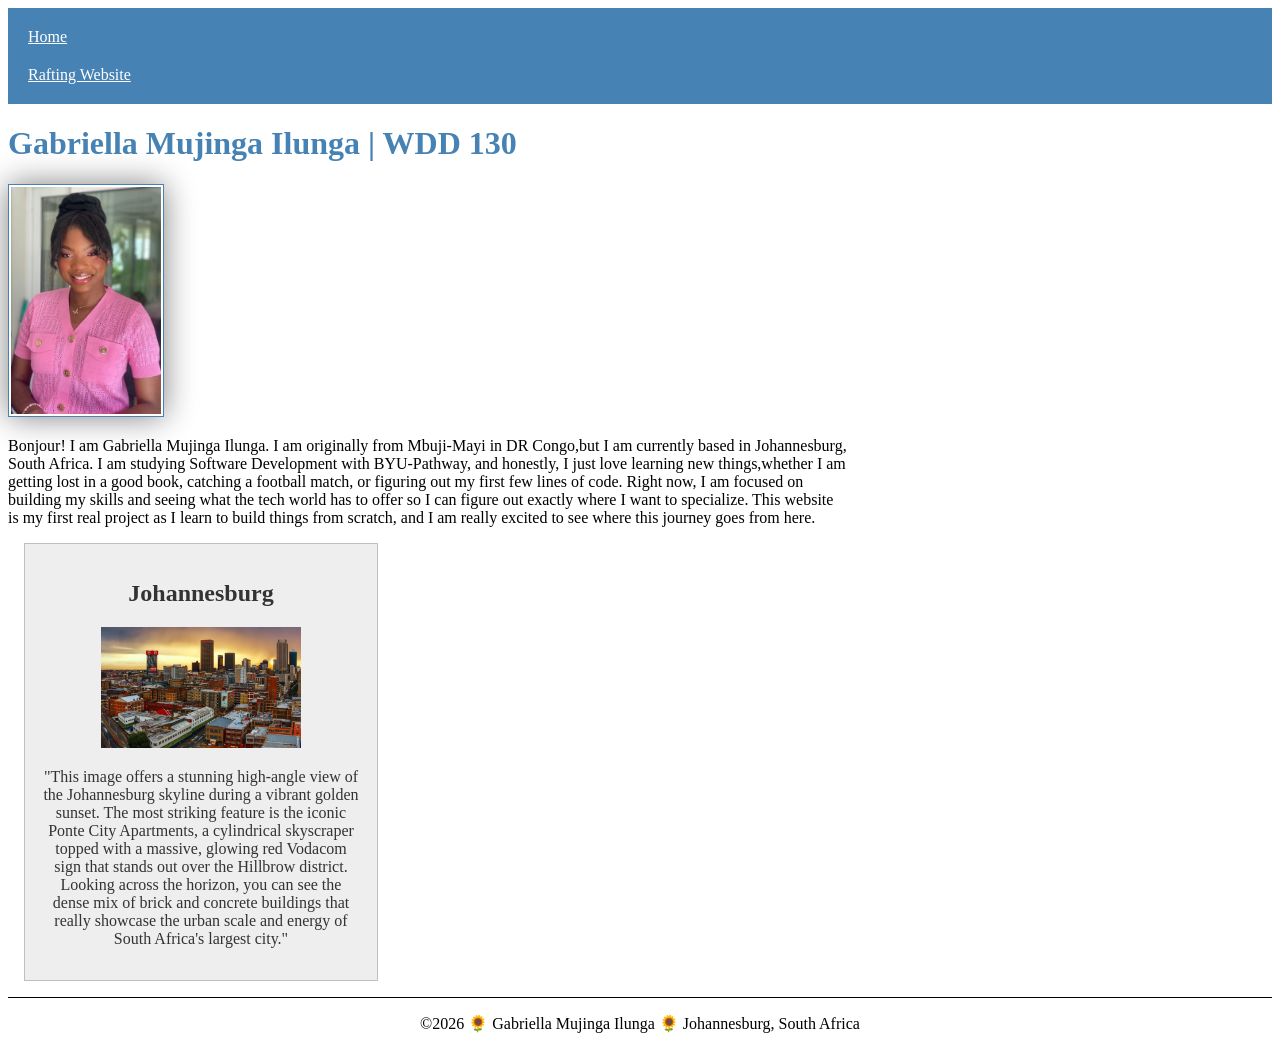
<file: index.html>
<!DOCTYPE html>
<html lang="en-US">

<head>
    <meta charset="UTF-8">
    <meta name="viewport" content="width=device-width, initial-scale=1.0">
    <title>Gabriella Mujinga Ilunga | WDD 130</title>
    <meta name="description"
      content="Gabriella Mujinga Ilunga's Web Development WDD 130 Homepage, South Africa, Johannesburg, DR Congo, Web Development, Website">
    <meta name="author" content="Gabriella Mujinga Ilunga">

    <link rel="stylesheet" href="styles/styles.css">
</head>

<body>
    <header>
        <nav>
            <a href="#">Home</a>
            <a href="wwr/">Rafting Website</a>
        </nav>
    </header>
    <main>
        <h1>Gabriella Mujinga Ilunga | WDD 130 </h1>
        <img src="images/profile.jpg" alt="Bonjour! My name is Gabriella Mujinga Ilunga"
          width="200">
        <p> Bonjour! I am Gabriella Mujinga Ilunga. I am originally from Mbuji-Mayi in DR Congo,but
            I am currently based in Johannesburg, South Africa. I am studying Software Development
            with BYU-Pathway, and honestly, I just love learning new things,whether I am getting
            lost in a good book, catching a football match, or figuring out my first few lines of
            code. Right now, I am focused on building my skills and seeing what the tech world has
            to offer so I can figure out exactly where I want to specialize. This website is my
            first real project as I learn to build things from scratch, and I am really excited to
            see where this journey goes from here.</p>
    </main>
    <aside>
        <h2>Johannesburg</h2>
        <img src="images/johannesburg.jpg" alt="Skyline of Johannesburg, South Africa">
        <p>"This image offers a stunning high-angle view of the Johannesburg skyline during a
            vibrant golden sunset. The most striking feature is the iconic Ponte City Apartments, a
            cylindrical skyscraper topped with a massive, glowing red Vodacom sign that stands out
            over the Hillbrow district. Looking across the horizon, you can see the dense mix of
            brick and concrete buildings that really showcase the urban scale and energy of South
            Africa's largest city."</p>
    </aside>
    <footer>
        <p>&copy;2026 🌻 Gabriella Mujinga Ilunga 🌻 Johannesburg, South Africa</p>
    </footer>
</body>

</html>
</file>
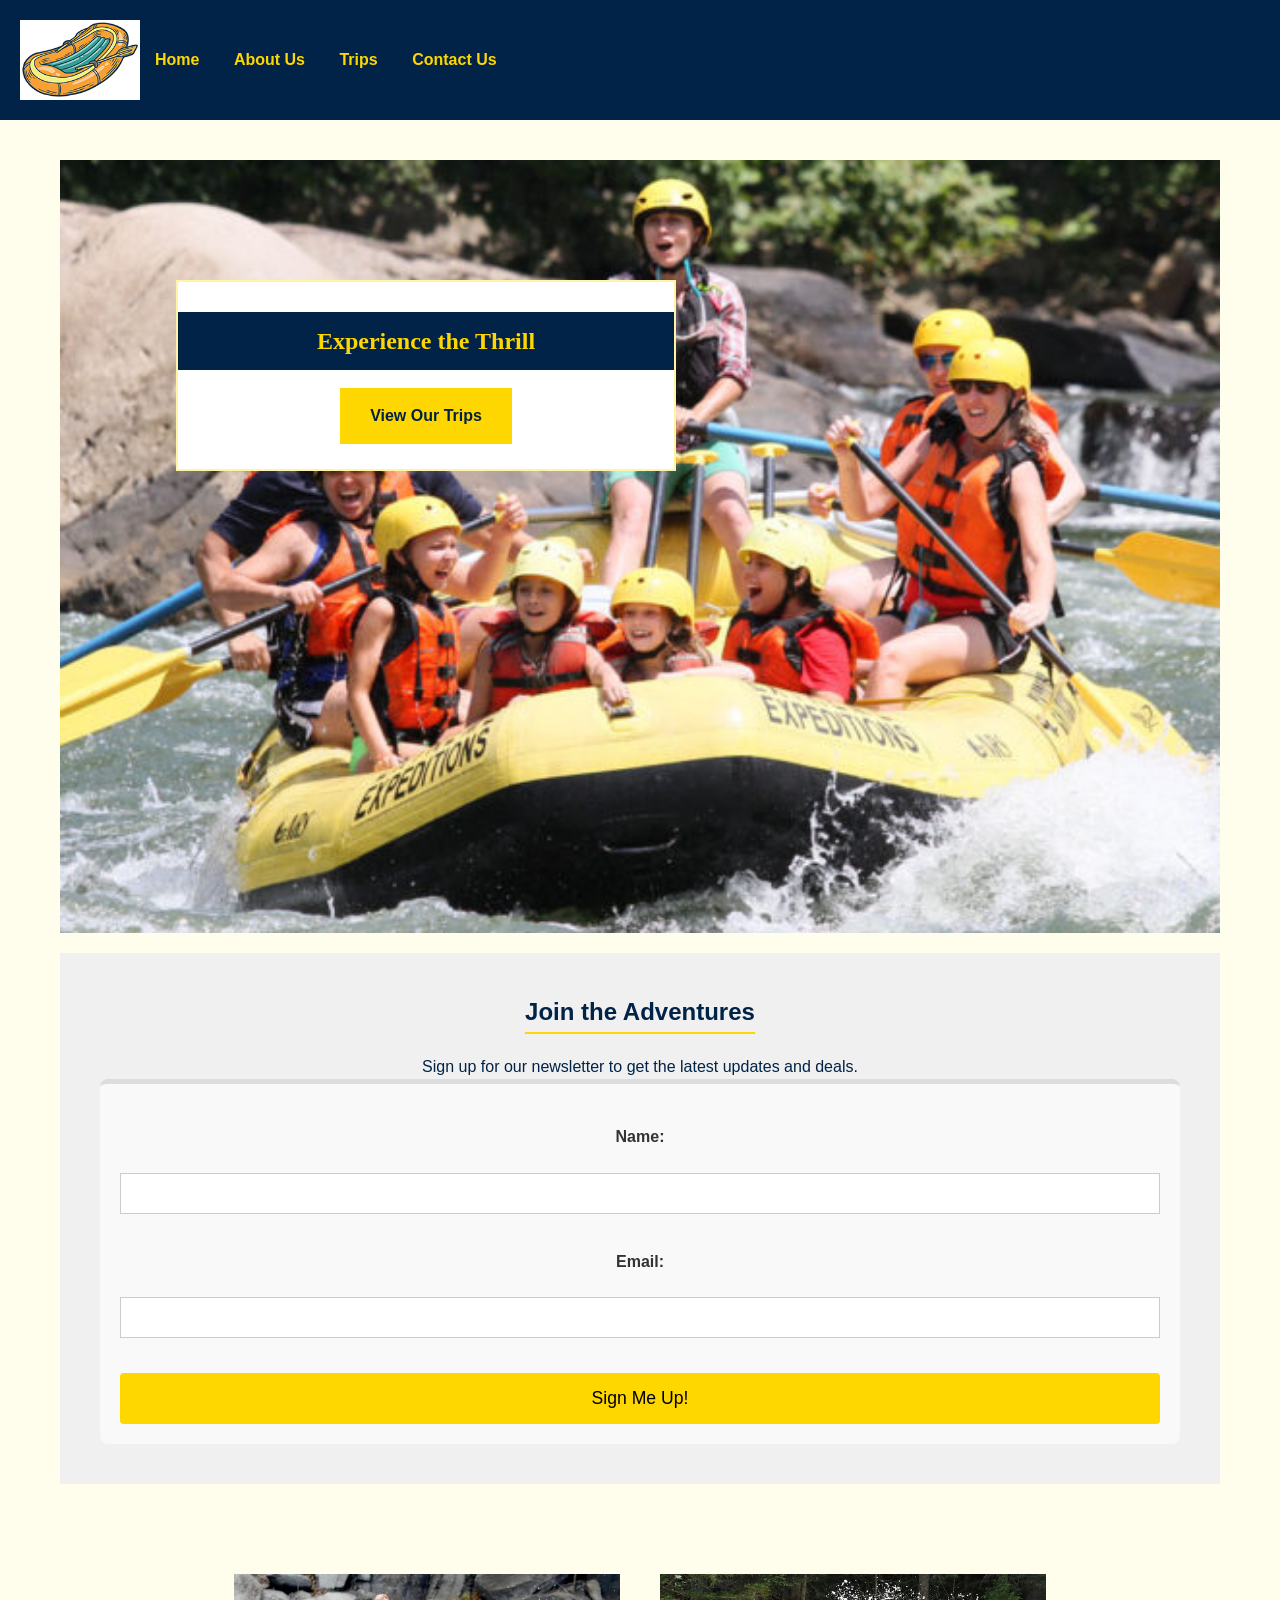
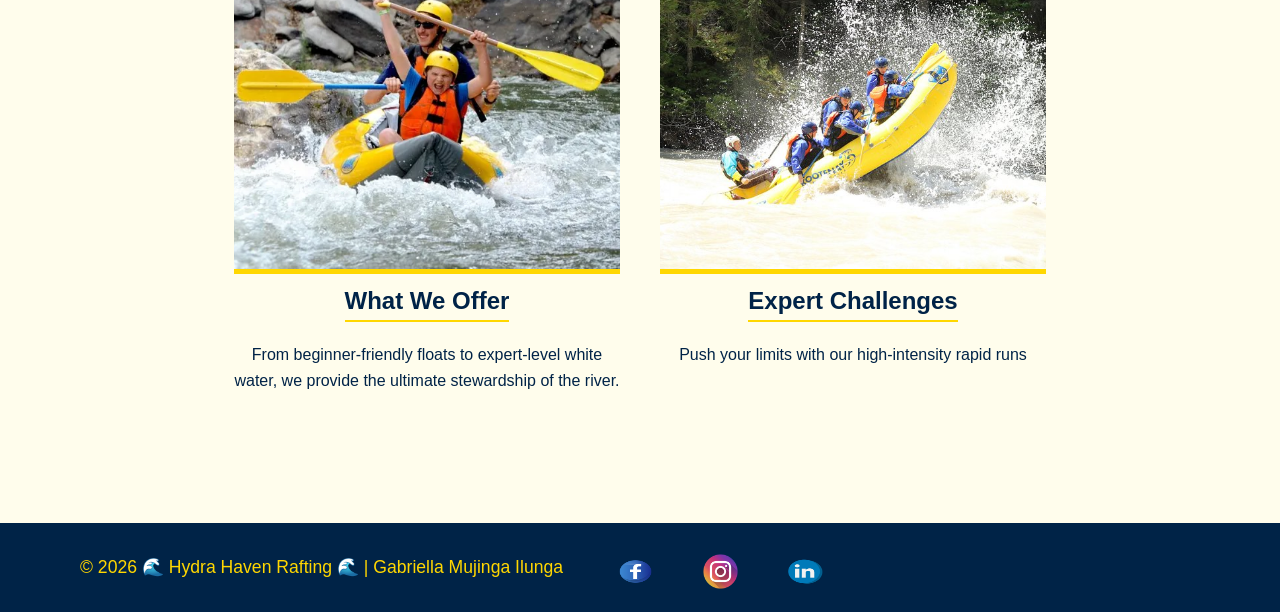
<file: wwr/index.html>
<!DOCTYPE html>
<html lang="en-US">

<head>
    <meta charset="UTF-8">
    <meta name="viewport" content="Width=device-width, initial-scale=1.0">
    <title>Home| Hydra Haven Rafting</title>
    <meta name="description"
      content="Come to Hydra Haven Rafting for the best white water adventures">
    <meta name="author" content="Gabriella Mujinga Ilunga">
    <link rel="stylesheet" href="styles/rafting.css">
</head>

<body>
    <header>
        <img src="images/logo.png" alt="Hydra Haven Rafting">
        <nav>
            <a href="index.html">Home</a>
            <a href="about.html">About Us</a>
            <a href="trips.html">Trips</a>
            <a href="contact.html">Contact Us</a>
        </nav>
    </header>

    <main>
        <div class="hero">
            <img src="images/hero.jpg" alt="Rafting adventures" class="hero-img">
            <article class="hero-msg">
                <h1>Experience the Thrill</h1>
                <p>Transform your perspective on the water with Hydra Haven Rafting</p>
                <a href="trips.html" class="cta-button">View Our Trips</a>
            </article>
        </div>

        <section class="newsletter">
            <h2>Join the Adventures</h2>
            <p>Sign up for our newsletter to get the latest updates and deals.</p>
            <form action="#" method="post">
                <label for="news-name">Name:</label>
                <input type="text" id="news-name" name="news-name" required>
                <label for="news-email">Email:</label>
                <input type="email" id="news-email" name="news-email" required>
                <button type="submit">Sign Me Up!</button>
            </form>
        </section>

        <section class="home-grid">
            <div class="grid-item">
                <img src="images/beginner.webp" alt="Beginner rafting">
                <h2>What We Offer</h2>
                <p>From beginner-friendly floats to expert-level white water, we provide the
                    ultimate stewardship of the river.</p>
            </div>

            <div class="grid-item">
                <img src="images/prorafting.jpg" alt="Professional Rafting">
                <h2>Expert Challenges</h2>
                <p>Push your limits with our high-intensity rapid runs</p>
            </div>
        </section>
    </main>
    <footer>
        <p>&copy; 2026 🌊 Hydra Haven Rafting 🌊 | Gabriella Mujinga Ilunga</p>
        <nav class=" socialmedia">
            <a href="https://facebook.com"><img src="images/facebook.png" alt="Facebook Icon"></a>
            <a href="https://instagram.com"><img src="images/instagram.png"
                  alt="Instagram Icon"></a>
            <a href="https://linkedin.com"><img src="images/linkedin.png" alt="Linkedin Icon"></a>
        </nav>
    </footer>
</body>

</html>
</file>
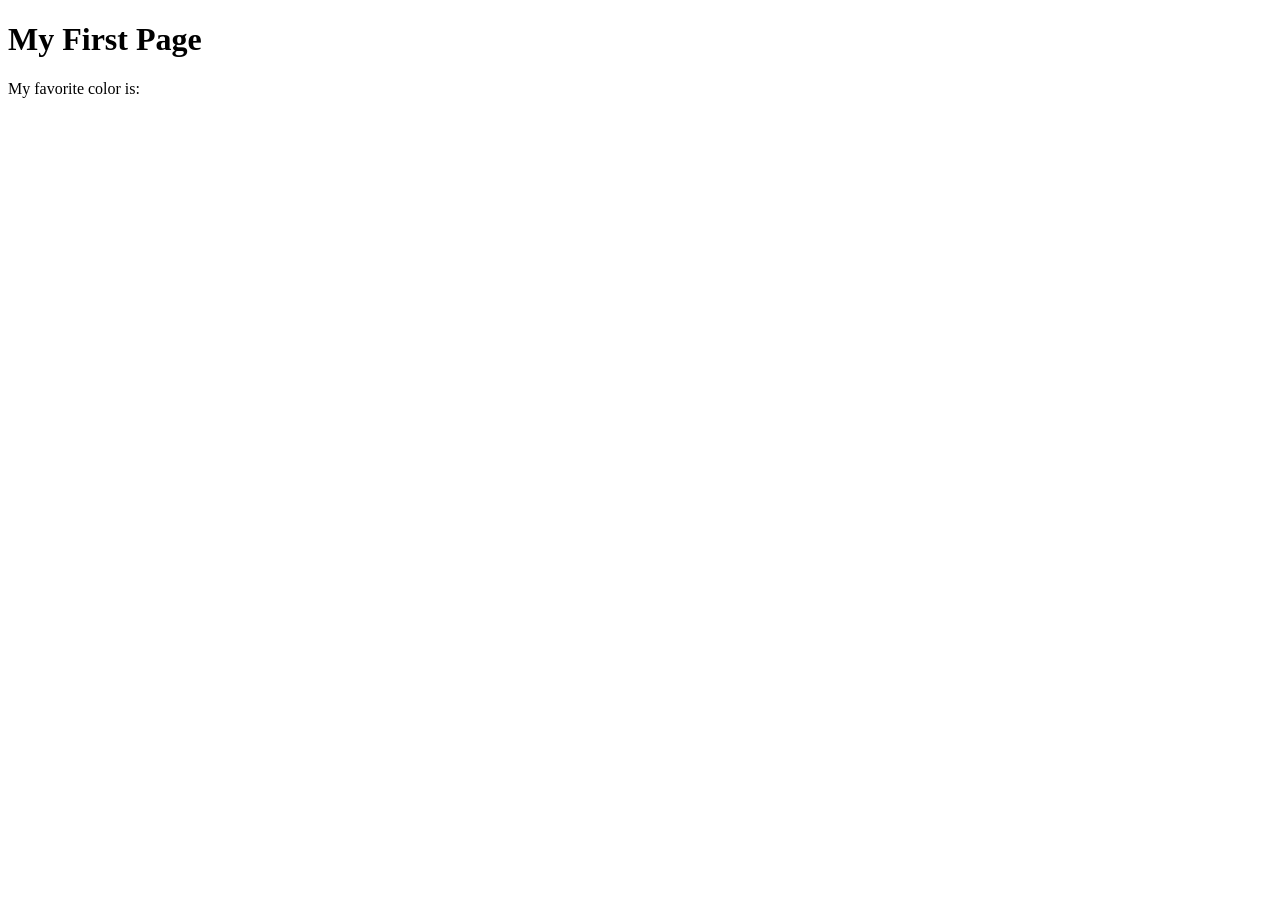
<file: week01/first-page.html>
<!DOCTYPE html>
<html lang="en">
<head>
    <meta charset="UTF-8">
    <meta name="viewport" content="width=device-width, initial-scale=1.0">
    <title>My First Page</title>
</head>
<body>
    <h1>My First Page</h1>
    <p>My favorite color is: </p>
</body>
</html>
</file>
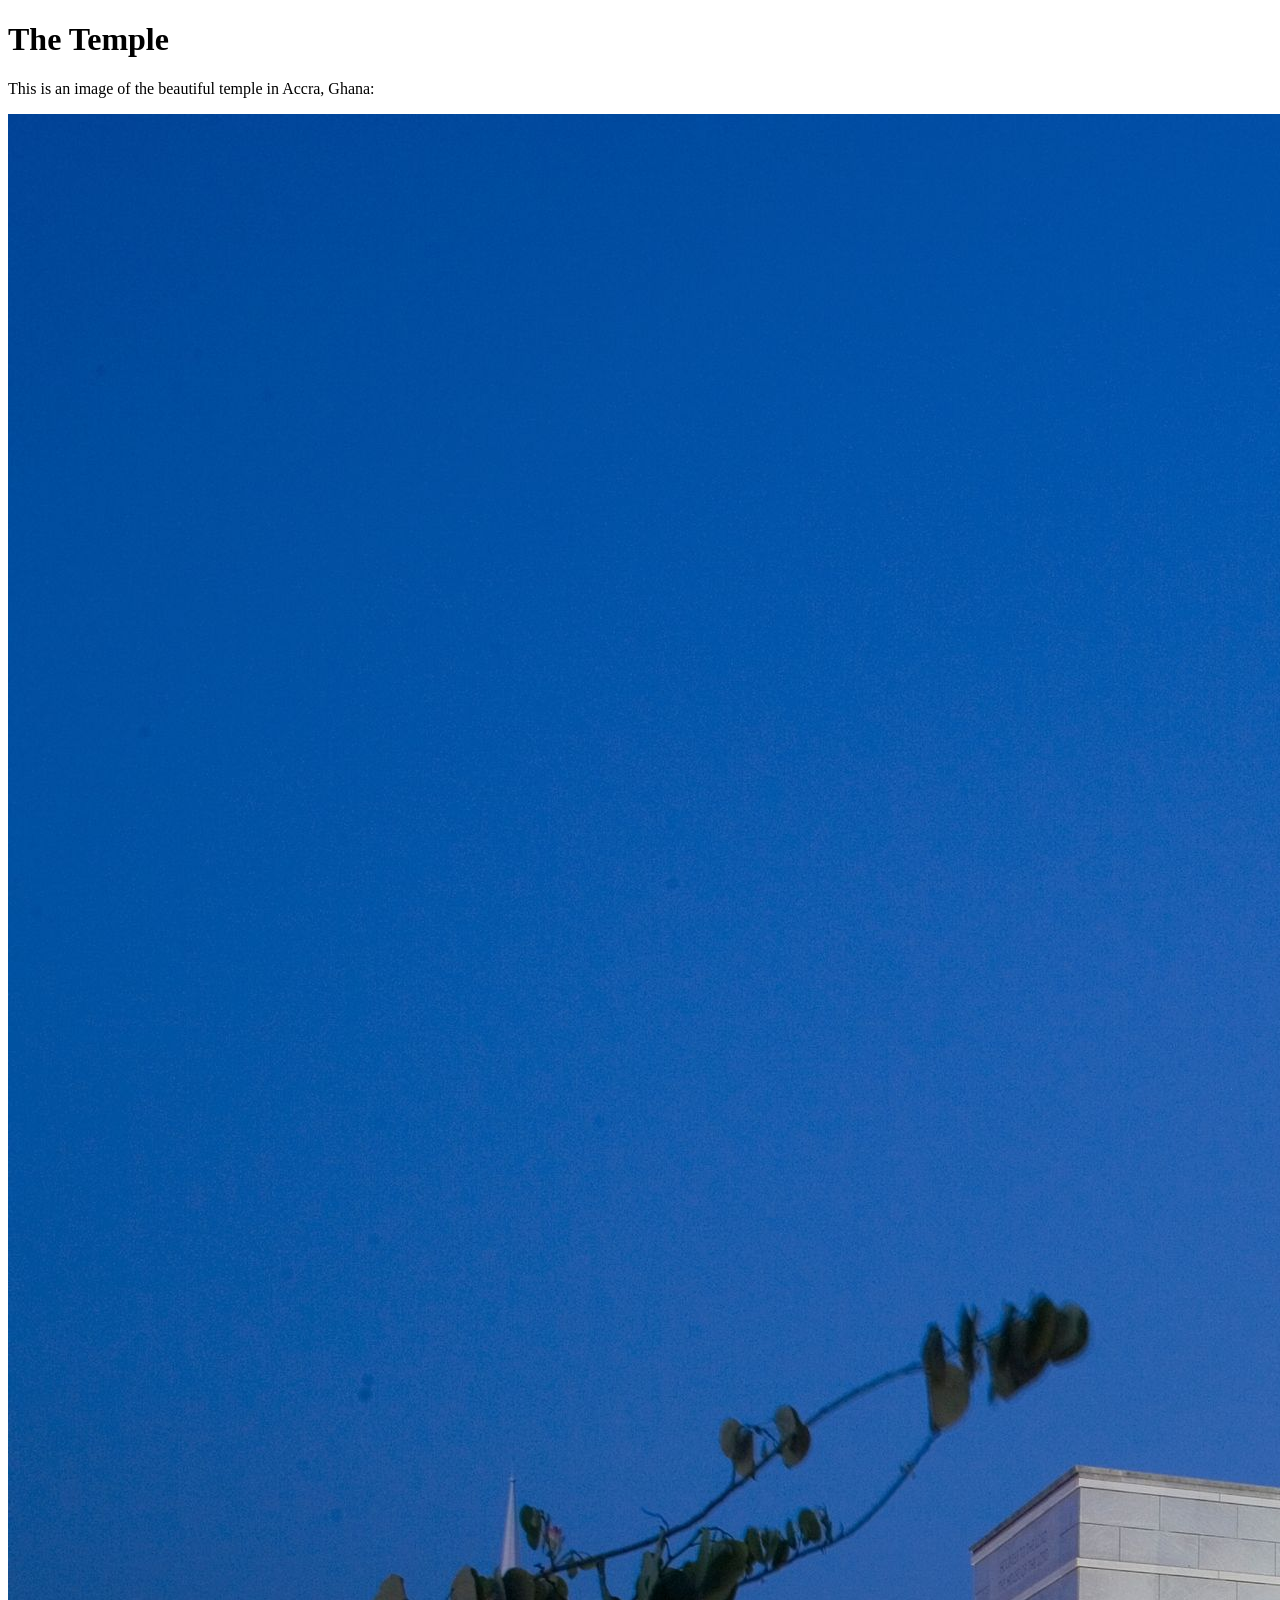
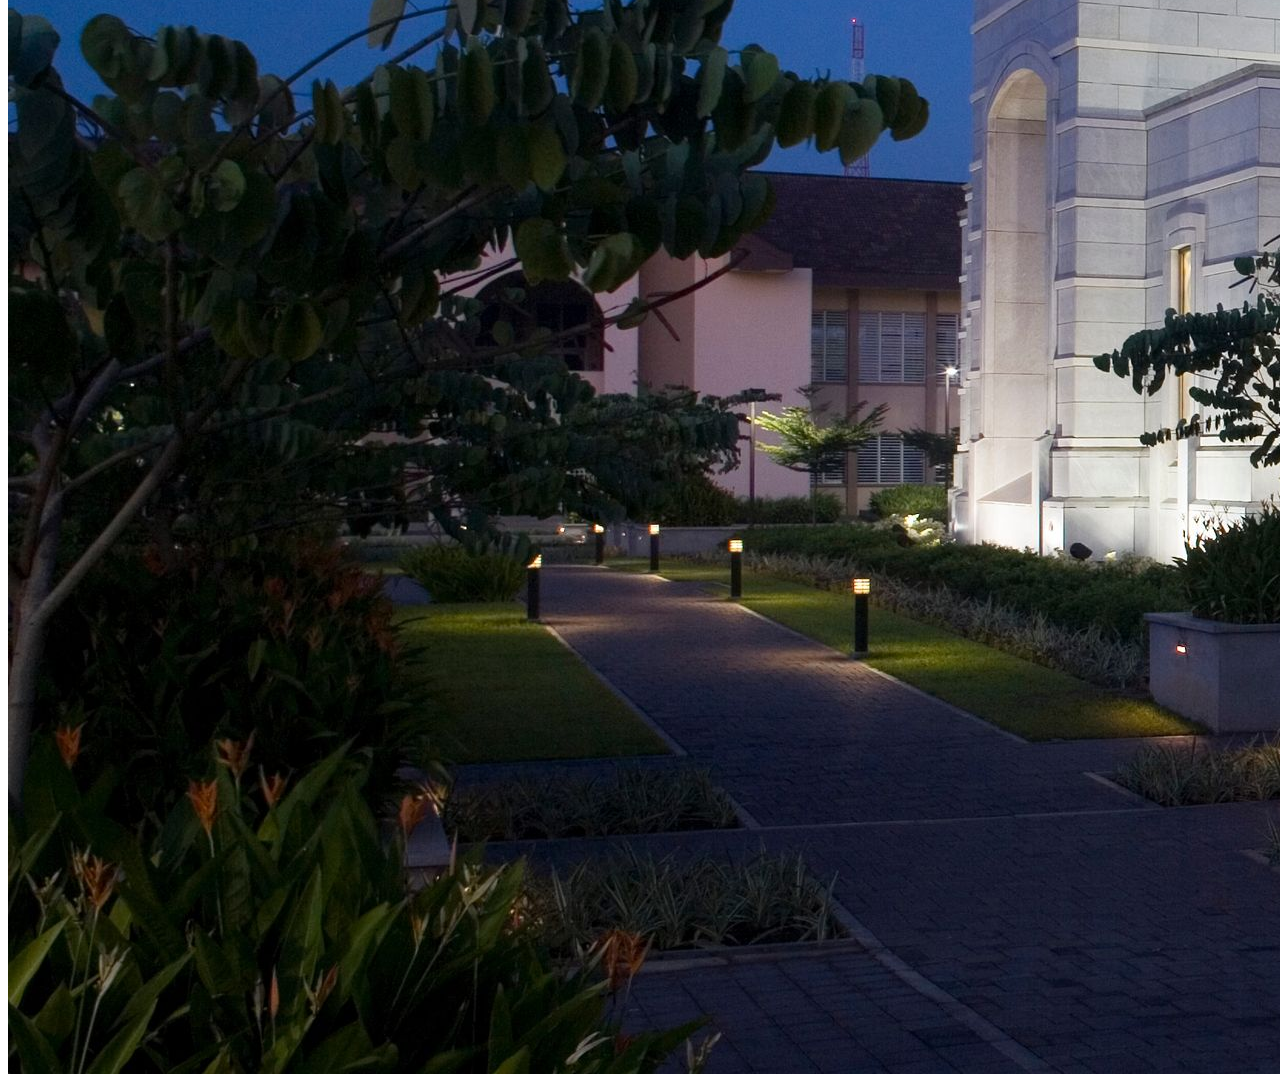
<file: week01/images.html>
<!DOCTYPE html>
<html lang="en">
<head>
    <meta charset="UTF-8">
    <meta name="viewport" content="width=device-width, initial-scale=1.0">
    <title>Temple Image</title>
</head>
<body>
    <h1>The Temple</h1>
    <p>This is an image of the beautiful temple in Accra, Ghana:</p>
    <img src="images/temple-large.jpeg" alt="The Accra Ghana Temple">
    
</body>
</html>
</file>
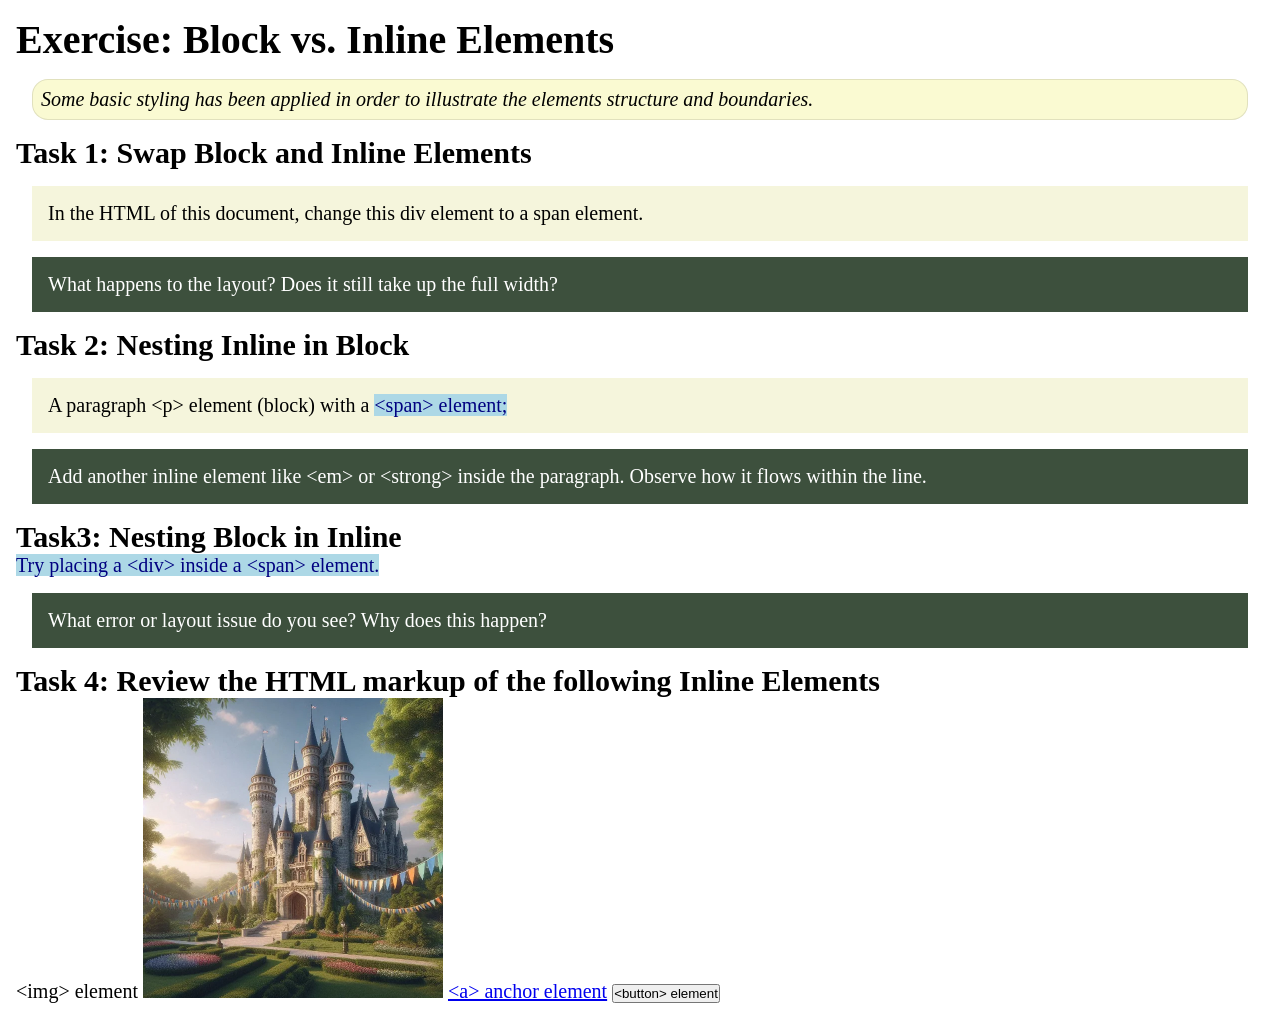
<file: week02/block-vs-inline.html>
<!DOCTYPE html>
<html lang="en">

<head>
    <meta charset="UTF-8">
    <meta name="viewport" content="width=device-width, initial-scale=1.0">
    <title>Exercise: Block vs. Inline Elements</title>
    <link rel="stylesheet" href="styles/block-vs-inline.css">
</head>

<body>
    <main>
        <h1>Exercise: Block vs. Inline Elements</h1>
        <p class="note">Some basic styling has been applied in order to illustrate the elements structure and
            boundaries.</p>

        <h2>Task 1: Swap Block and Inline Elements</h2>
        <div>In the HTML of this document, change this div element to a span element.</div>

        <p class="question">What happens to the layout? Does it still take up the full width?</p>

        <h2>Task 2: Nesting Inline in Block</h2>
        <p>A paragraph &lt;p&gt; element (block) with a <span>&lt;span&gt; element;</span></p>
        <p class="question">Add another inline element like &lt;em&gt; or &lt;strong&gt; inside the paragraph. Observe
            how it flows within the line.</p>

        <h2>Task3: Nesting Block in Inline</h2>
        <span>Try placing a &lt;div&gt; inside a &lt;span&gt; element.</span>
            <p class="question">What error or layout issue do you see? Why does this happen?</p>


            <h2>Task 4: Review the HTML markup of the following Inline Elements</h2>
        &lt;img&gt; element
        <img src="images/castle.webp" alt="placeholder image (images are inline)" width="300" height="300">
        <a href="https://churchofjesuschrist.org">&lt;a&gt; anchor element</a>
        <button type="button">&lt;button&gt; element</button>
    </main>
</body>

</html>
</file>
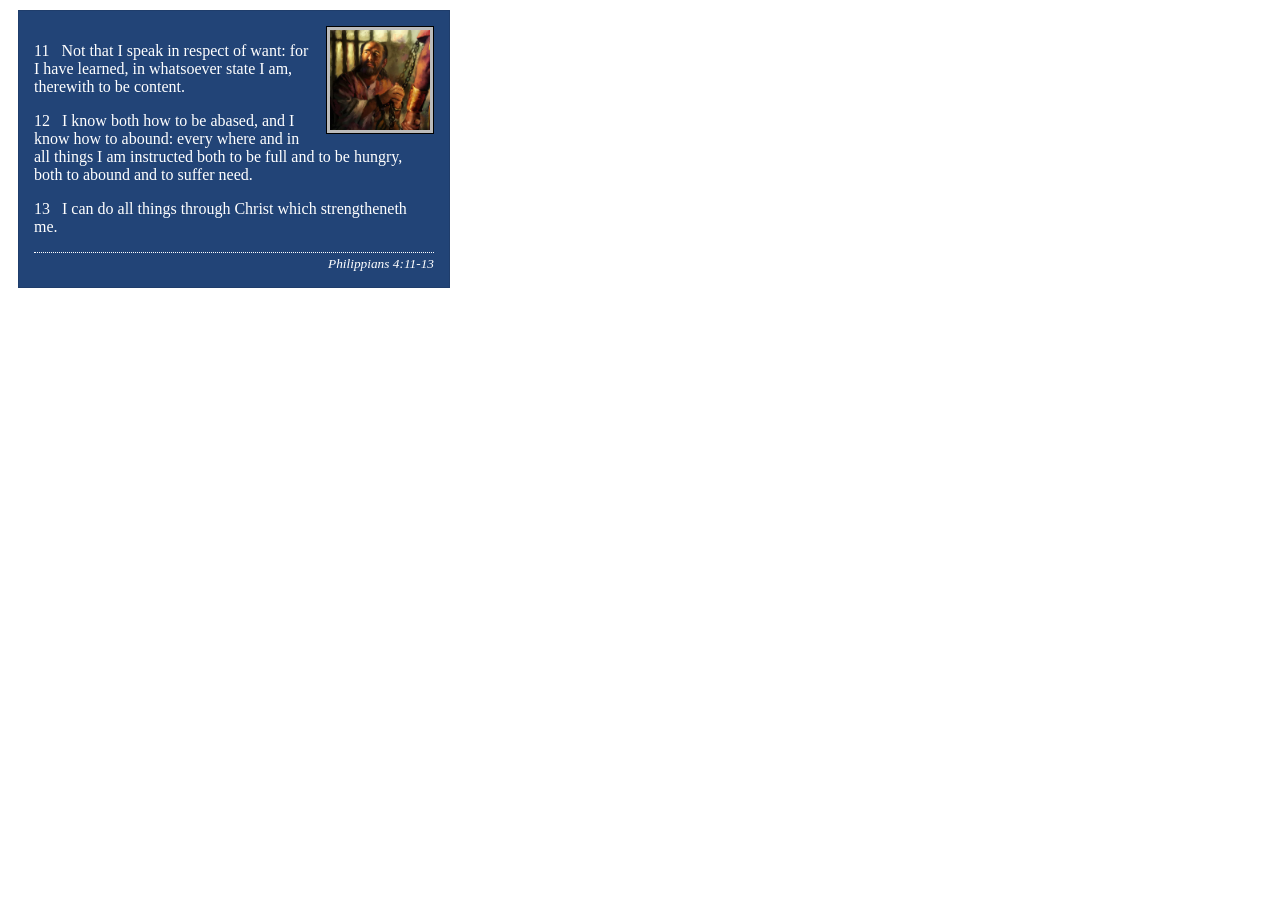
<file: week02/box-model-solution.html>
<!DOCTYPE html>
<html lang="en">
<head>
    <meta charset="UTF-8">
    <meta name="viewport" content="width=device-width, initial-scale=1.0">
    <title>Box Model Activity</title>
    <link rel="stylesheet" href="styles/box-model-solution.css">
</head>
<body>
    <main>
        <div class="callout">
            <img src="images/apostle-paul-imprisoned.webp" alt="Paul the Apostle - Imprisoned in Rome" width="200" height="200">
            <blockquote>
                <p>11 &nbsp; Not that I speak in respect of want: for I have learned, in whatsoever state I am, therewith to be content.</p>
                <p>12 &nbsp; I know both how to be abased, and I know how to abound: every where and in all things I am instructed both to be full and to be hungry, both to abound and to suffer need.</p>
                <p>13 &nbsp; I can do all things through Christ which strengtheneth me.</p>
            </blockquote>
            <cite>Philippians 4:11-13</cite>
        </div>
    </main>
</body>
</html>
</file>
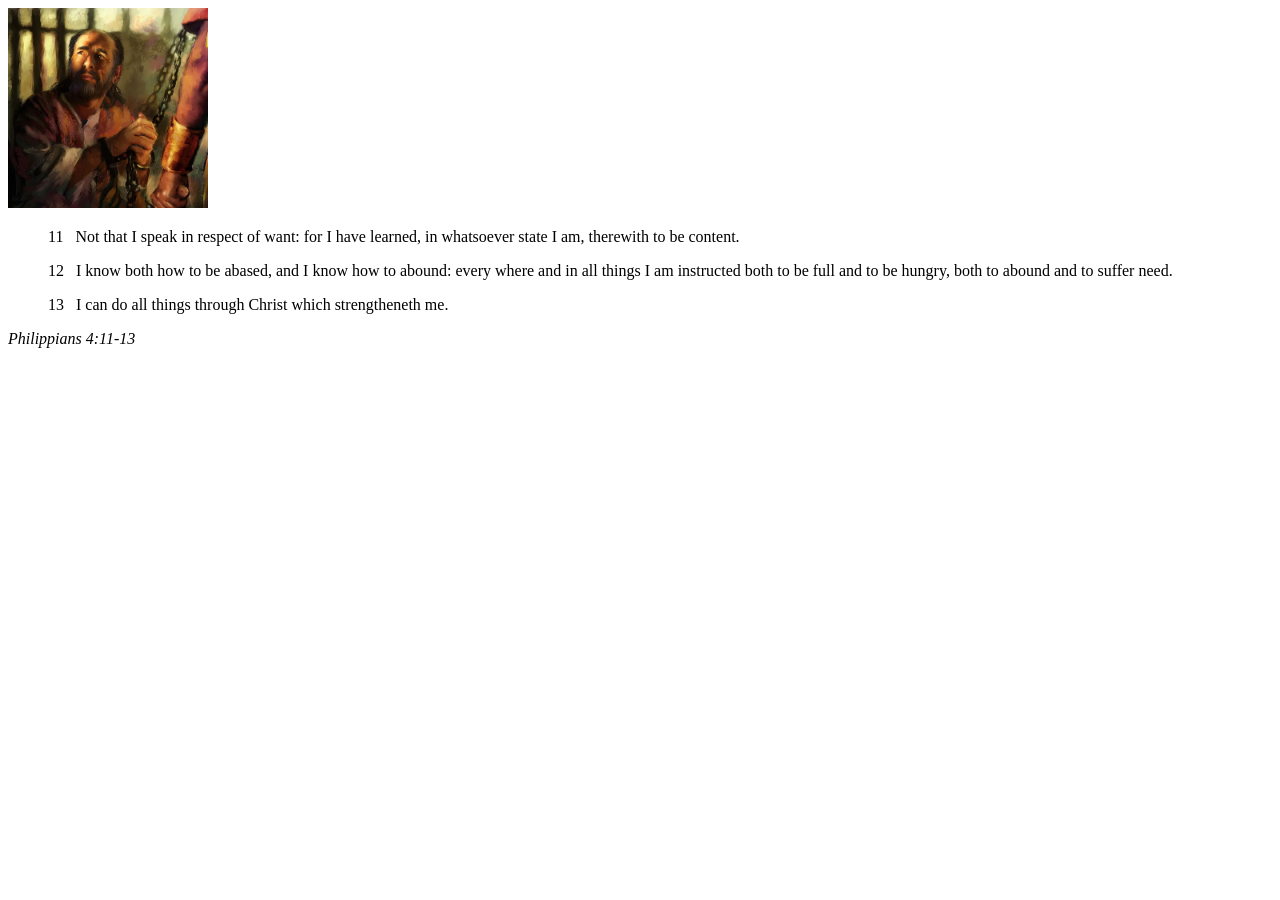
<file: week02/box-model.html>
<!DOCTYPE html>
<html lang="en">
<head>
    <meta charset="UTF-8">
    <meta name="viewport" content="width=device-width, initial-scale=1.0">
    <title>Box Model Activity</title>
</head>
<body>
    <main>
        <div class="callout">
            <img src="images/apostle-paul-imprisoned.webp" alt="Paul the Apostle - Imprisoned in Rome" width="200" height="200">
            <blockquote>
                <p>11 &nbsp; Not that I speak in respect of want: for I have learned, in whatsoever state I am, therewith to be content.</p>
                <p>12 &nbsp; I know both how to be abased, and I know how to abound: every where and in all things I am instructed both to be full and to be hungry, both to abound and to suffer need.</p>
                <p>13 &nbsp; I can do all things through Christ which strengtheneth me.</p>
            </blockquote>
            <cite>Philippians 4:11-13</cite>
        </div>
    </main>
</body>
</html>
</file>
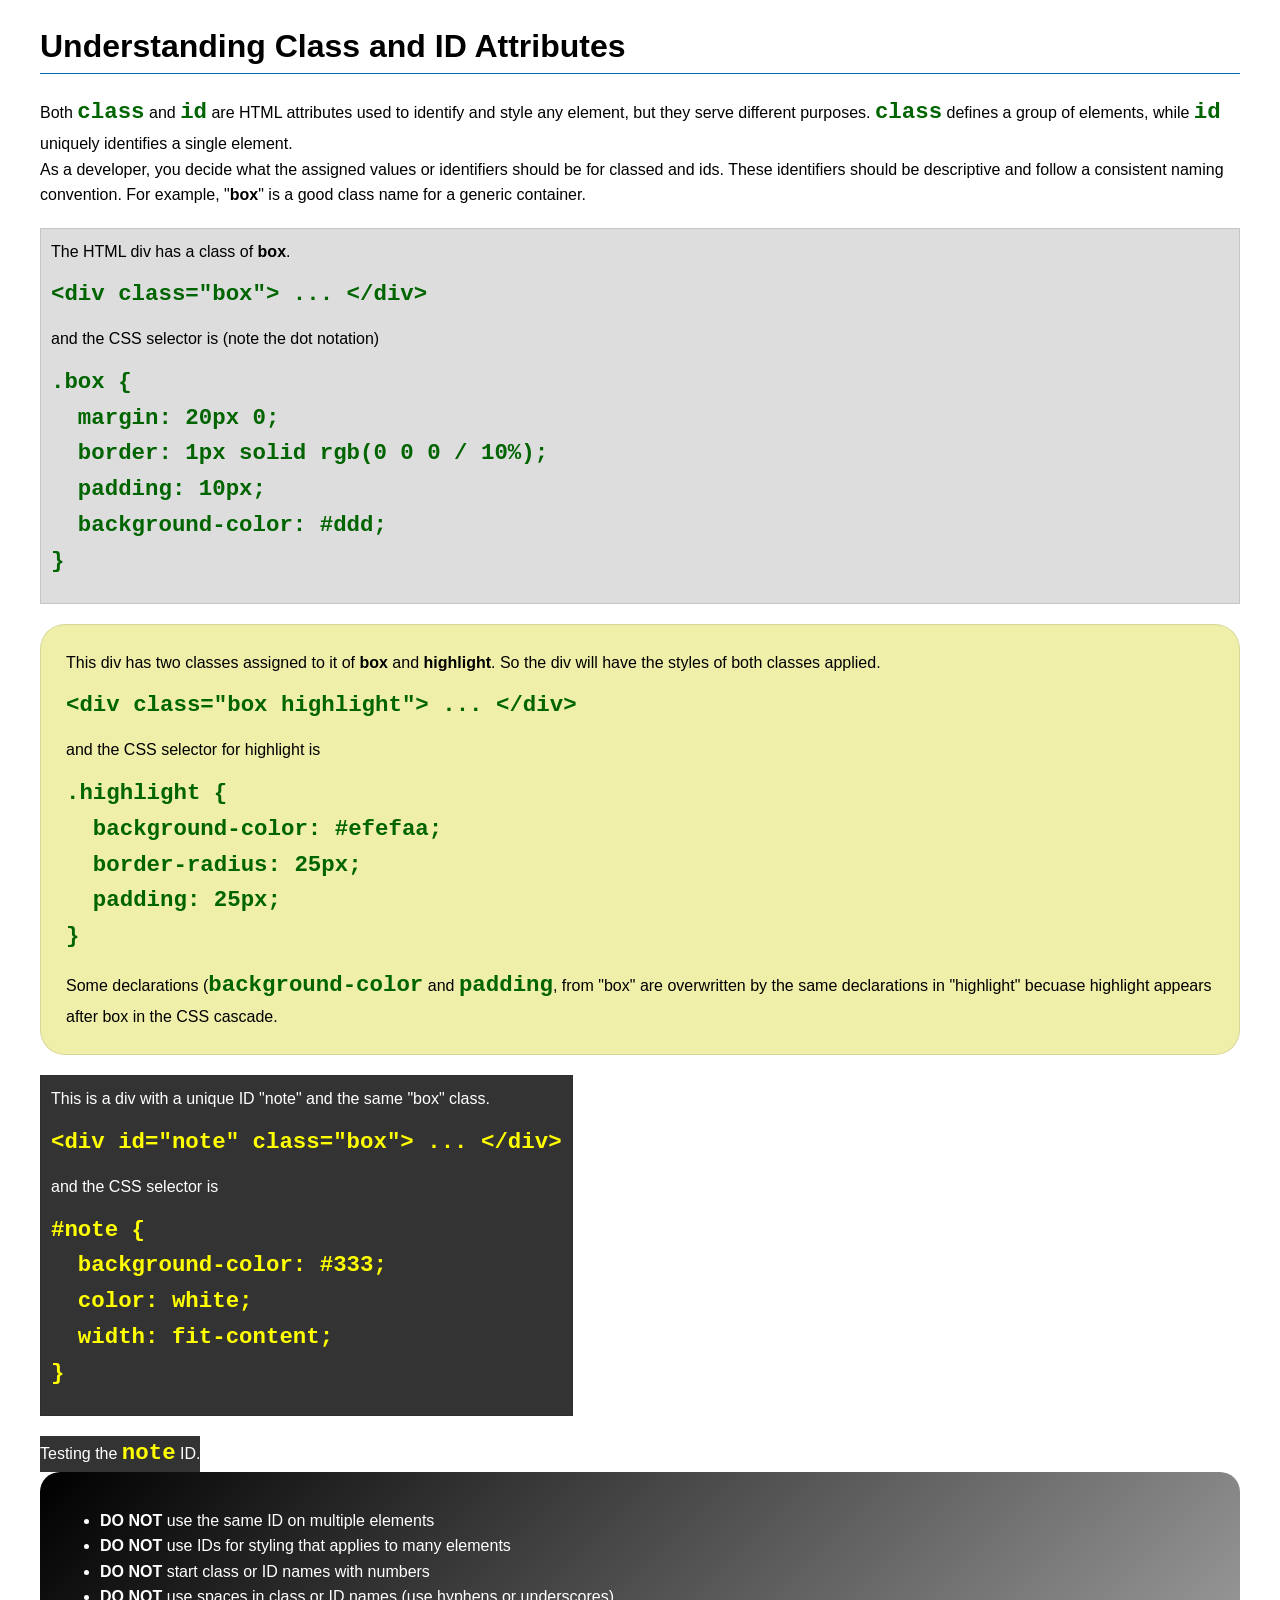
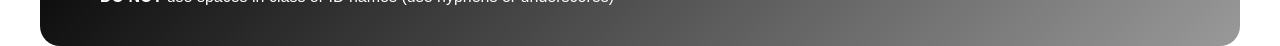
<file: week03/class-and-id.html>
<!DOCTYPE html>
<html lang="en">

<head>
    <meta charset="UTF-8">
    <meta name="viewport" content="width=device-width, initial-scale=1.0">
    <title>Class vs ID Attributes</title>
    <link rel="stylesheet" href="styles/class-and-id.css">
</head>

<body>
    <h1>Understanding Class and ID Attributes</h1>
    <p>Both <code>class</code> and <code>id</code> are HTML attributes used to identify and style any element, but they
        serve different purposes. <code>class</code> defines a group of elements, while <code>id</code> uniquely
        identifies a single element.</p>
    <p>As a developer, you decide what the assigned values or identifiers should be for classed and ids. These
        identifiers should be
        descriptive and follow a consistent naming convention. For example, "<strong>box</strong>" is a good class name
        for a generic container.</p>
    <div class="box">
        <p>The HTML div has a class of <strong>box</strong>.</p>
        <pre><code class="html">&lt;div class="box"&gt; ... &lt;/div&gt;</code></pre>
        and the CSS selector is (note the dot notation)
        <pre><code class="css">.box {
  margin: 20px 0;
  border: 1px solid rgb(0 0 0 / 10%);
  padding: 10px;
  background-color: #ddd; 
}</code></pre>
    </div>

    <div class="box highlight">
        <p>This div has two classes assigned to it of <strong>box</strong> and <strong>highlight</strong>. So the div
            will have the styles of both classes applied.</p>
        <pre><code class="html">&lt;div class="box highlight"&gt; ... &lt;/div&gt;</code></pre>
        and the CSS selector for highlight is
        <pre><code class="css">.highlight {
  background-color: #efefaa;
  border-radius: 25px;
  padding: 25px;
}</code></pre>
<p>Some declarations (<code>background-color</code> and <code>padding</code>, from "box" are overwritten by the same declarations in "highlight" becuase highlight appears after box in the CSS cascade.</p>
    </div>

    <div id="note" class="box">
        <p>This is a div with a unique ID "note" and the same "box" class.</p>
        <pre><code class="html">&lt;div id="note" class="box"&gt; ... &lt;/div&gt;</code></pre>
        and the CSS selector is
        <pre><code class="css">#note {
  background-color: #333;
  color: white;
  width: fit-content;
}</code></pre>
    </div>

    <div id="note">
        <p>Testing the <code>note</code> ID.</p>
    </div>

    <section id="best-practice">
        <ul>
            <li><strong>DO NOT</strong> use the same ID on multiple elements</li>
            <li><strong>DO NOT</strong> use IDs for styling that applies to many elements</li>
            <li><strong>DO NOT</strong> start class or ID names with numbers</li>
            <li><strong>DO NOT</strong> use spaces in class or ID names (use hyphens or underscores)</li>
        </ul>
    </section>




</body>

</html>
</file>
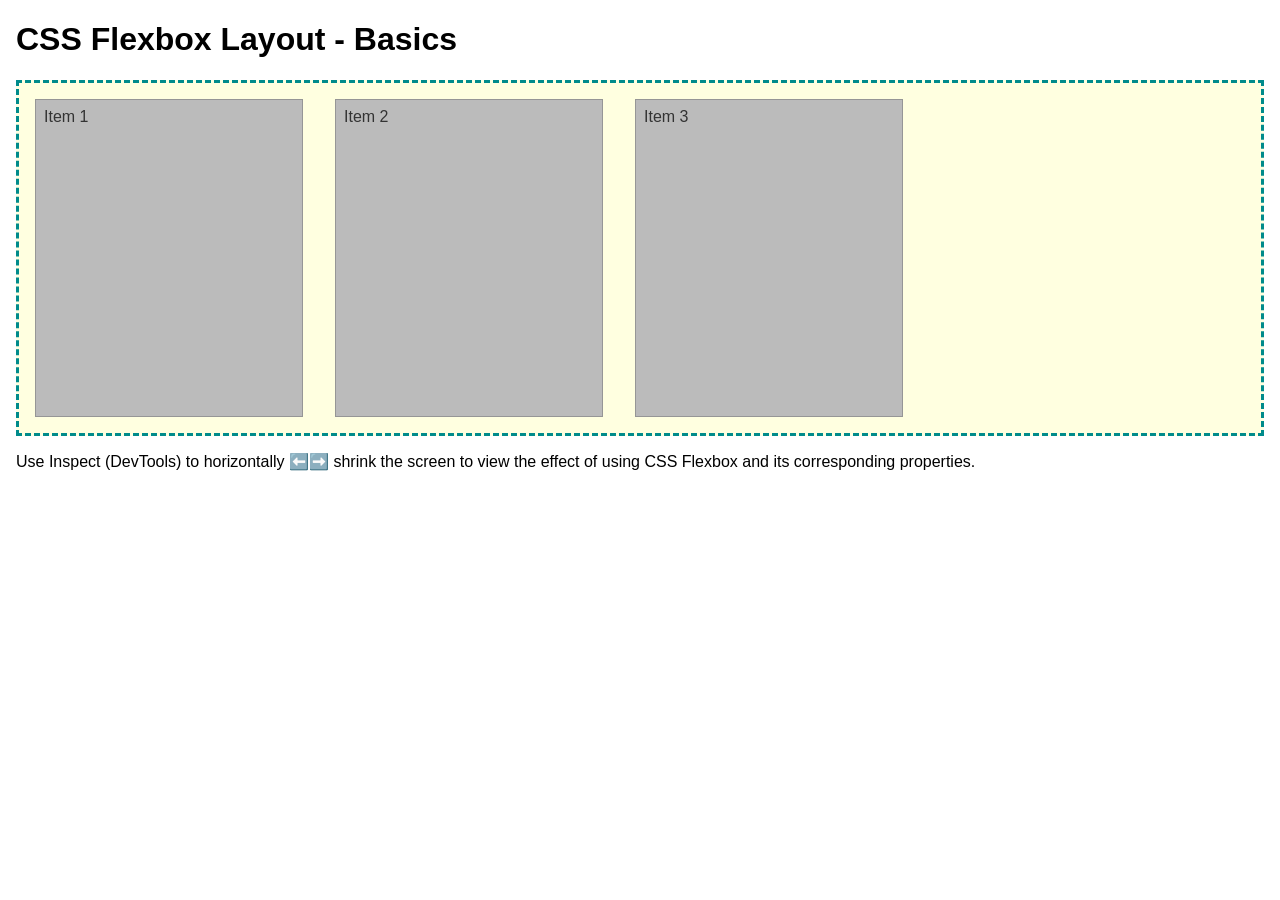
<file: week04/flexbox-layout.html>
<!DOCTYPE html>
<html lang="en">
<head>
    <meta charset="UTF-8">
    <meta name="viewport" content="width=device-width, initial-scale=1.0">
    <title>CSS Flexbox Layout - Basics</title>
    <link rel="stylesheet" href="styles/flexbox.css">
</head>
<body>
    <main>
        <h1>CSS Flexbox Layout - Basics</h1>
        <div class="flex-container">
            <div class="flex-item item1">Item 1</div>
            <div class="flex-item item2">Item 2</div>
            <div class="flex-item item3">Item 3</div>
        </div>
        <p>Use Inspect (DevTools) to horizontally ⬅️➡️ shrink the screen to view the effect of using CSS Flexbox and its corresponding properties.</p>
    </main>
</body>
</html>
</file>
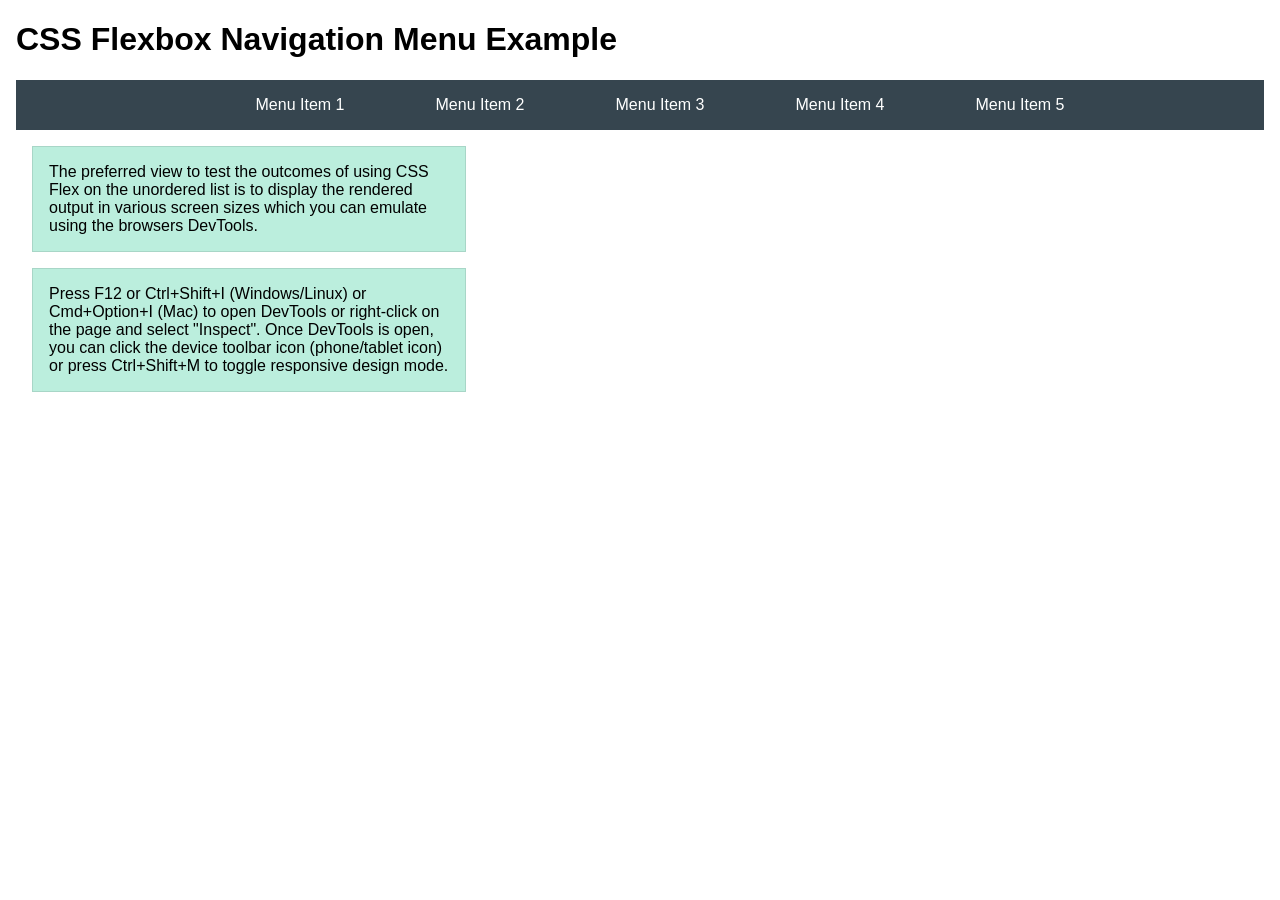
<file: week04/flexbox-menu.html>
<!DOCTYPE html>
<html lang="en">
<head>
    <meta charset="UTF-8">
    <meta name="viewport" content="width=device-width, initial-scale=1.0">
    <title>CSS Flexbox - Navigation Menu</title>
    <link rel="stylesheet" href="styles/flexbox-menu.css">
</head>
<body>
    <main>
        <h1>CSS Flexbox Navigation Menu Example</h1>
        <nav>
            <ul>
                <li><a href="#">Menu Item 1</a></li>
                <li><a href="#">Menu Item 2</a></li>
                <li><a href="#">Menu Item 3</a></li>
                <li><a href="#">Menu Item 4</a></li>
                <li><a href="#">Menu Item 5</a></li>
            </ul>
        </nav>
        <p>The preferred view to test the outcomes of using CSS Flex on the unordered list is to display the rendered output in various screen sizes which you can emulate using the browsers DevTools.</p>

        <p>Press F12 or Ctrl+Shift+I (Windows/Linux) or Cmd+Option+I (Mac) to open DevTools or right-click on the page and select "Inspect". Once DevTools is open, you can click the device toolbar icon (phone/tablet icon) or press Ctrl+Shift+M to toggle responsive design mode.</p>

                      
        
    </main>
</body>
</html>
</file>
<file: styles/styles.css>
main {
    max-width: 840px;
}

nav {
    background-color: steelblue;
    padding: 10px;
}

nav a {
    color: white;
    padding: 10px;
    display: block;
}

h1 {
    color: steelblue;
}

main img {
    width: 150px;
    height: auto;
    border: 1px solid steelblue;
    padding: 2px;
    box-shadow: 0 0 30px gray;
}

p {
    padding: 0;
}

aside {
    width: 20em;
    margin: 1em;
    border: 1px solid rgba(0, 0, 0, 0.2);
    padding: 1em;
    color: #333;
    text-align: center;
    background-color: #eee
}

aside img {
    width: 200px;
    height: auto;
}

footer {
    margin-top: 15px;
    border-top: 1px solid #000;
    text-align: center;
}
</file>
<file: wwr/styles/rafting.css>
/*universal selector reset */
* {
    margin: 0;
    padding: 0;
    box-sizing: border-box;
}

:root {
    /* Dark Blue Base */
    --primary-color: #002347;
    /* Deep Midnight Blue */
    --accent1-color: #00509d;
    /* Royal Blue for overlays */
    /* Shades of Yellow */
    --secondary-color: #ffd700;
    /* Bright Safety Yellow */
    --accent2-color: #fff4a3;
    /* Pale Sun Yellow */
    --heading-font: "Time New Roman", serif;
    --body-font: Arial, sans-serif;
}

body {
    color: var(--primary-color);
    font-family: var(--body-font);
    line-height: 1.6;
    background-color: #fffdec;
    font-family: Arial, sans-serif;
    margin: 0;
    padding: 0;
}

header {
    background-color: var(--primary-color);
    padding: 20px;
    display: grid;
    justify-content: space-between;
    align-items: center;
    grid-template-columns: 120px 1fr;
}

header img {
    width: 120px;
    /*small logo size */
    height: auto;
}

header a {
    color: var(--secondary-color);
}

.navigation {
    display: flex;
    list-style: none;
    margin: 0;
    padding: 0;
    justify-content: space-around;
}

nav a {
    color: var(--secondary-color);
    text-decoration: none;
    padding: 10px 15px;
    font-weight: bold;
}

.navigation li a {
    display: block;
    text-decoration: none;
    padding: 10px;
}

nav ul {
    display: flex;
    list-style: none;
    padding: 0;
    margin: 0;
    justify-content: space-around;
}

nav ul li {
    margin: 0 15px;
}

.cta-button {
    display: inline-block;
    background-color: #ffd700;
    color: #000;
    padding: 15px 25px;
    text-decoration: none;
    font-weight: bold;
    margin-top: 10px;
}

.home-grid {
    display: grid;
    grid-template-columns: 1fr 1fr;
    gap: 40px;
    max-width: 1200px;
    margin: 40px auto;
}

.grid-item img {
    width: 100%;
    height: 300px;
    object-fit: cover;
    border-bottom: 5px solid #ffd700;

}

.newsletter {
    background-color: #f0f0f0;
    padding: 40px;
    text-align: center;
    margin: 20px 0;
}

.newsletter form {
    display: flex;
    justify-content: center;
    gap: 15px;
    flex-wrap: wrap;
}

.hero {
    position: relative;
}

.hero img {
    width: 100%;
    height: auto;
    display: block;
}

.hero-msg {
    position: absolute;
    top: 50%;
    left: 50%;
    background-color: rgba(0, 33, 71, 0.8);
    padding: 30px;
    text-align: center;
    border: 2px solid #ffd700;
    width: 70%;
    display: flex;
    flex-direction: column;
    align-items: center;
    gap: 20px;
    max-width: 500px;
}

.hero-msg h1 {
    color: #ffd700;
    margin: 0 0 25px 0;
}

.hero-msg a {
    background-color: #ffd700;
    color: #002147;
    padding: 15px 30px;
    text-decoration: none;
    font-weight: bold;
    display: inline-block;
}

.hero h1 {
    position: absolute;
    top: 30px;
    width: 100%;
    background-color: rgba(0, 35, 71);
    color: var(--secondary-color);
    text-align: center;
    padding: 10px 0;
    font-family: var(--heading-font);
}

.hero article {
    position: absolute;
    top: 120px;
    left: 10%;
    right: 10%;
    background-color: rgba(255, 255, 255);
    padding: 25px;
    border: 2px solid var(--accent2-color);
}

.hero article h2 {
    color: var(--accent1-color);
    margin-bottom: 10px;
}

.hero article img {
    float: right;
    width: 150px;
    height: auto;
    margin-left: 20px;
}

section {
    padding: 50PX 15%;
    text-align: center;
}

section h2 {
    color: var(--primary-color);
    margin-bottom: 20px;
    border-bottom: 2px solid var(--secondary-color);
    display: inline-block;
}

footer {
    background-color: var(--primary-color);
    color: var(--secondary-color);
    padding: 0 50px;
    display: flex;
    align-items: center;
}

footer p {
    background-color: var(--primary-color);
    color: var(--secondary-color);
    padding: 30px;
    text-align: center;
    font-size: 1.1em;
    margin: 0;
}

.socialmedia {
    display: flex;
    justify-content: center;
    align-items: center;
    margin-top: 15px;
}

.socialmedia img {
    width: 35px;
    height: auto;
    margin: 0 10px;
}

.socialmedia img[src*="facebook"],
.socialmedia img[src*="linkedin"] {
    height: 25px;

}

.socialmedia img :hover {
    transform: scale(1.2);
}

.adventure-gallery {
    display: flex;
    justify-content: space-around;
    align-items: flex-start;
}

.adventure-gallery figure {
    width: 18%;
    margin: 0;
    text-align: center;
}

.adventure-gallery figure img {
    width: 100%;
    height: 150px;
    object-fit: cover;
}

.contact-main-grid {
    display: flex;
    gap: 30px;
    max-width: 1200px;
    margin: 20px auto;
    padding: 0 20px;
    align-items: stretch;
    margin-top: 50px;
}

.map-container,
.form-container {
    flex: 3;
}

.map-box iframe {
    width: 100%;
    height: 100%;
    min-height: 450px;
    border: 4px solid #ffd700;

}

form {
    background-color: #f9f9f9;
    padding: 20px;
    border-radius: 8px;
    border-top: 5px solid #ddd;
}

.form-box {
    flex: 2;
    background-color: #fcfcfc;
    padding: 30px;
    border-top: 8px solid #ffd700;
}

label {
    display: block;
    margin-top: 15px;
    font-weight: bold;
    color: #333;
}

input[type="text"],
input[type="email"],
textarea {
    width: 100%;
    padding: 12px;
    margin-top: 8px;
    border: 1px solid #ccc;
    box-sizing: border-box;
}

button {
    background-color: #ffd700;
    color: black;
    padding: 15px;
    border: none;
    border-radius: 4px;
    cursor: pointer;
    margin-top: 20px;
    width: 100%;
    font-size: 1.1em;
}

button:hover {
    background-color: #004494;
}

.employee-grid {
    display: flex;
    justify-content: space-around;
    text-align: center;
    margin-top: 30px;
    gap: 20px;
}

.employee-grid figure {
    max-width: 300px;
    margin: 0;
    flex: 1;
}

.employee-grid img {
    width: 100%;
    aspect-ratio: 1/1;
    object-fit: cover;
    border: 6px solid #ffd700;
    box-shadow: 0 4px 8px;
}

.employee-grid figcaption {
    margin-top: 10px;
    font-weight: bold;
    color: #333;
}

iframe {
    border: none;
    width: 100%;
    height: 450px;
}

.contact header {
    text-align: center;
    margin-bottom: 40px;
}

main {
    max-width: 1200px;
    margin: 0 auto;
    padding: 40px 20px;
}

form label {
    display: block;
    margin-top: 20px;
    font-weight: bold;
}

.trips-page {
    background-color: #fffdec;
}

.trip-description {
    display: grid;
    grid-template-columns: 1fr 1fr 1fr;
    gap: 20px;
    max-width: 1200px;
    margin: 40px auto;
}

.trip-card {
    background-color: white;
    padding: 15px;
    border: 1px solid #ddd;
    text-align: center;
}

.trip-card img {
    width: 100%;
    height: 200px;
    object-fit: cover;
    border-bottom: 4px solid #ffd700;

}

.trip-table-section {
    max-width: 1000px;
    margin: 50px auto;
    text-align: center;
}

table {
    width: 100%;
    border-collapse: collapse;
    background-color: white;
    margin-top: 20px;
}

th {
    background-color: #002147;
    color: #ffd700;
    padding: 15px;
}

td {
    padding: 12px;
    border: 1px solid #ddd;
}

.trip-cta {
    text-align: center;
    padding: 40px;
}
</file>
<file: week02/styles/block-vs-inline.css>
* {
    margin: 0;
    padding: 0;
}

body {
    font-size: 20px;
    margin: 1rem;
}

p,
div {
    background-color: beige;
    margin: 1rem;
    padding: 1rem;
}

span {
    color: navy;
    background-color: lightblue;
}

code {
    margin: 0;
    padding: 0;
    color: green;
    font-size: 1.2rem;
}

.note {
    font-style: italic;
    background-color: lightgoldenrodyellow;
    border-radius: 1rem;
    border: 1px solid rgb(0 0 0 / 10%);
    margin: 1rem;
    padding: .5rem;
}

.question {
    background-color: #3d503d;
    color: #fff;
}
</file>
<file: week02/styles/box-model-solution.css>
.callout {
    max-width: 400px;
    margin: 10px;
    border: 1px solid rgba(0, 0, 0, .1);
    padding: 15px;
    background-color: #247;
    color: #fff;
}

.callout img {
    float: right;
    margin: 0 0 10px 15px;
    border: 1px solid #000;
    padding: 3px;
    background-color: #bbb;
    width: 100px;
    height: auto;

}

blockquote {
    margin: 0;
}

cite {
    display: block;
    border-top: 1px dotted #fff;
    padding-top: 3px;
    text-align: right;
    font-size: smaller;
}
</file>
<file: week03/styles/class-and-id.css>
body {
    font-family: Arial, sans-serif;
    line-height: 1.6;
    margin: 0;
    padding: 0 40px;
}

h1 {
    border-bottom: 1px solid rgb(0 110 182);
    padding-bottom: 0;
}



p {
    margin: 0;
}

code {
    color: darkgreen;
    font-weight: 700;
    font-size: 1.4rem;
}

/* Class examples - can be reused */

.box {
    margin: 20px 0;
    border: 1px solid rgb(0 0 0 / 10%);
    padding: 10px;
    background-color: #ddd; /* this is shorthand for #dddddd */
}

.highlight {
    background-color: #efefaa;
    border-radius: 25px;
    padding: 25px;
}

/* ID examples - should be unique */

#note {
    background-color: #333;
    color: white;
    width: fit-content;
}

#note code {
    color: yellow;
}

#best-practice {
    background: linear-gradient(135deg, #000 0%, #999 100%);
    color: white;
    border-radius: 20px;
    padding: 20px
}
</file>
<file: week04/styles/flexbox.css>
body {
    font-family: Helvetica, Arial, sans-serif;
    margin: 1rem;
}

.flex-container {
    border: 3px dashed darkcyan;
    background-color: lightyellow;
    display: flex;
    flex-wrap: wrap;
}

.flex-item {
    width: 250px;
    margin: 1rem;
    border: 1px solid rgb(0 0 0 / 20%);
    padding: 0.5rem;
    background-color: #bbb;
    color: #333;
}

.item1 {
    min-height: 100px;
}

.item2 {
    min-height: 200px;
}

.item3 {
    min-height: 300px;
}
</file>
<file: week04/styles/flexbox-menu.css>
body {
    font-family: Helvetica, Arial, sans-serif;
    margin: 1rem;
}

nav {
    background-color: #36454f;
}

nav ul {
    list-style-type: none;
    display: flex;
    flex-wrap: wrap;
    max-width: 900px;
    margin: 0 auto;
    justify-content: space-around;
    align-items: center;
}

nav a {
    display: block;
    color: #fff;
    text-align: center;
    padding: 1rem;
    text-decoration: none;
}

p {
    margin: 1rem;
    border: 1px solid rgb(0 0 0 / 10%);
    padding: 1rem;
    background-color: #bed;
    max-width: 400px;
}

#devtools-btn {
    background-color: #36454f;
    color: white;
    border: none;
    padding: 12px 24px;
    margin: 1rem;
    font-size: 16px;
    font-family: Helvetica, Arial, sans-serif;
    border-radius: 4px;
    cursor: pointer;
    transition: background-color 0.3s ease;
}

#devtools-btn:hover {
    background-color: #4a5a6a;
}

#devtools-btn:active {
    background-color: #2a3a4a;
}
</file>
